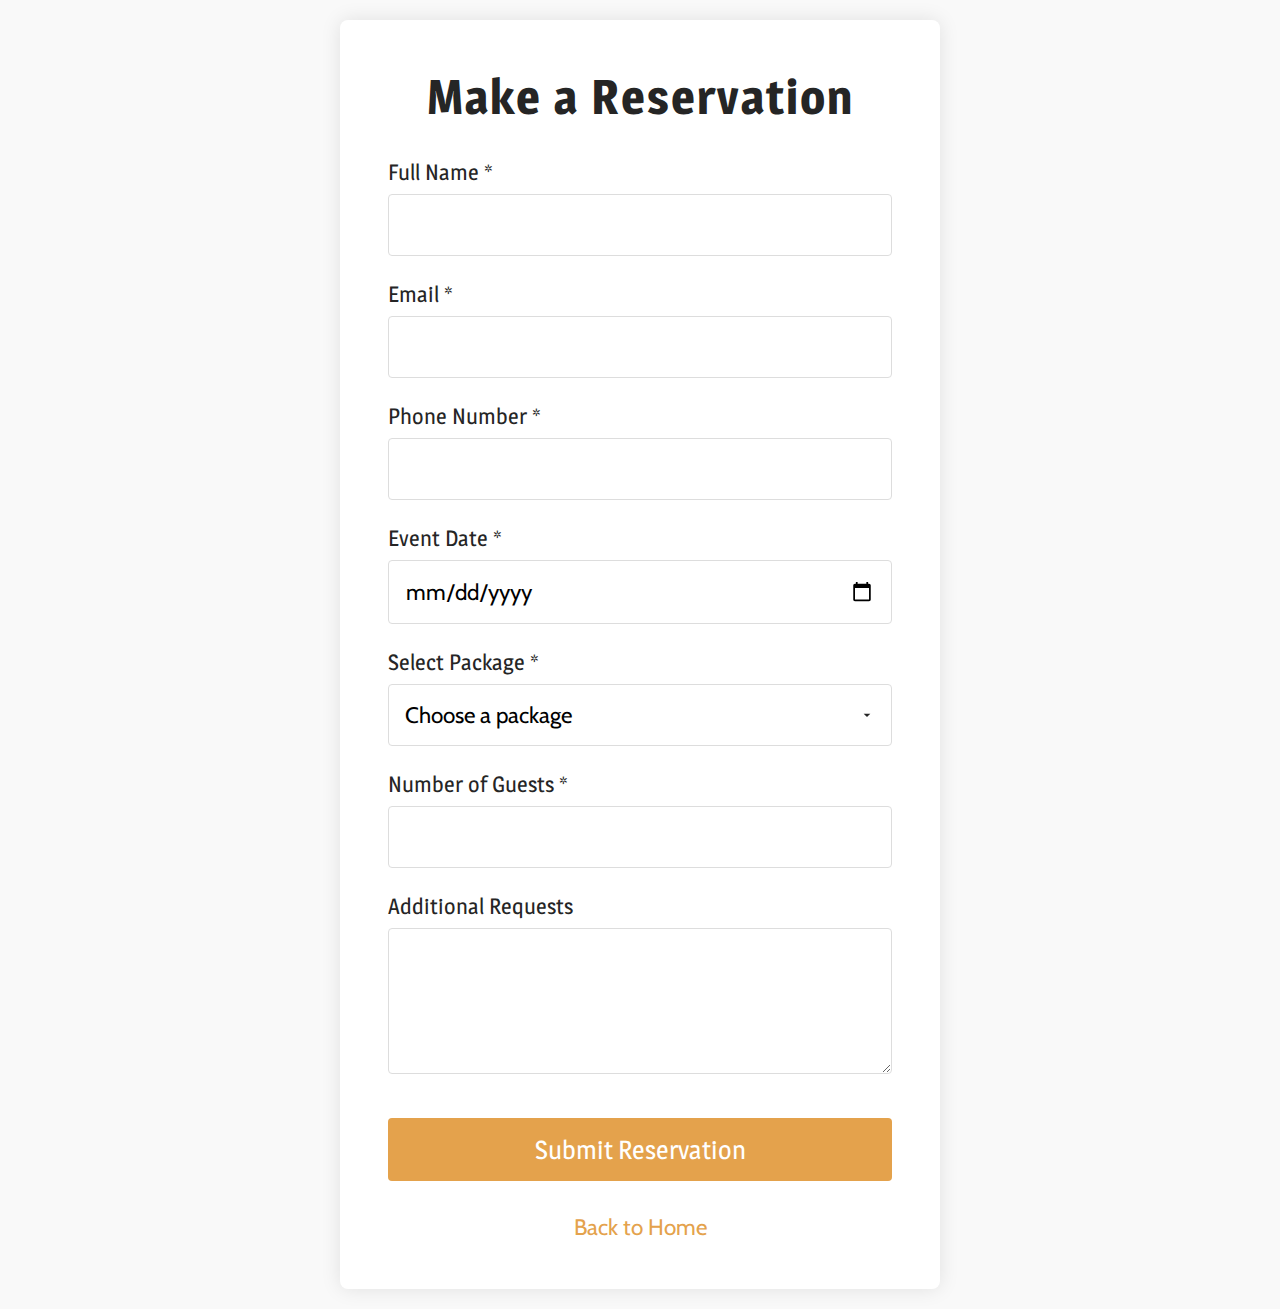
<file: Static_website/reservation.html>
<!DOCTYPE html>
<html lang="en">
<head>
    <meta charset="UTF-8">
    <meta name="viewport" content="width=device-width, initial-scale=1.0">
    <meta http-equiv="X-UA-Compatible" content="ie=edge">
    <title>Reservation - Just Celebration Zone</title>
    <!-- Font Awesome CDN (Updated to latest version) -->
    <link rel="stylesheet" href="https://cdnjs.cloudflare.com/ajax/libs/font-awesome/6.5.1/css/all.min.css">
    <!-- Google Fonts -->
    <link href="https://fonts.googleapis.com/css?family=Cabin|Herr+Von+Muellerhoff|Source+Sans+Pro:400,900&display=swap" rel="stylesheet">
    <link href="https://fonts.googleapis.com/css2?family=Magra:wght@400;700&display=swap" rel="stylesheet">
    <!-- Billy Ohio Font -->
    <link rel="stylesheet" href="//pxgcdn.com/fonts/billy-ohio/stylesheet.css" type="text/css" media="all">
    <style>
        /* Reset and Global Styles */
        * {
            margin: 0;
            padding: 0;
            box-sizing: border-box;
        }

        :root {
            --main-font: 'Magra', sans-serif;
            --secondary-font: 'Billy Ohio', cursive;
            --body-font: 'Cabin', sans-serif;
            --main-font-color-dark: #252525;
            --secondary-font-color: #e4a24c;
            --secondary-font-color1: #DB901D;
            --secondary-font-color2: #D0A839;
            --body-font-color: #515151;
        }

        body {
            font-family: var(--body-font);
            color: var(--body-font-color);
            background-color: #f9f9f9;
            min-height: 100vh;
            display: flex;
            justify-content: center;
            align-items: center;
            padding: 20px;
        }

        /* Container Styles */
        .container {
            max-width: 600px;
            width: 100%;
            background: #fff;
            padding: 3rem;
            border-radius: 8px;
            box-shadow: 0 0 20px rgba(0,0,0,0.1);
            transition: box-shadow 0.3s ease;
        }

        .container:hover {
            box-shadow: 0 0 25px rgba(0,0,0,0.15);
        }

        /* Heading Styles */
        h1 {
            font-family: var(--main-font);
            color: var(--main-font-color-dark);
            font-size: 3rem;
            text-align: center;
            margin-bottom: 2rem;
            letter-spacing: 2px;
        }

        /* Form Styles */
        .form-group {
            margin-bottom: 1.5rem;
        }

        label {
            display: block;
            margin-bottom: 0.5rem;
            font-family: var(--main-font);
            color: var(--main-font-color-dark);
            font-size: 1.4rem;
            font-weight: 500;
        }

        input, select, textarea {
            width: 100%;
            padding: 1rem;
            border: 1px solid #ddd;
            border-radius: 4px;
            font-size: 1.4rem;
            font-family: var(--body-font);
            transition: border-color 0.3s ease, box-shadow 0.3s ease;
        }

        input:focus, select:focus, textarea:focus {
            outline: none;
            border-color: var(--secondary-font-color);
            box-shadow: 0 0 5px rgba(228,162,76,0.3);
        }

        input[type="number"]::-webkit-outer-spin-button,
        input[type="number"]::-webkit-inner-spin-button {
            -webkit-appearance: none;
            margin: 0;
        }

        input[type="number"] {
            -moz-appearance: textfield;
        }

        select {
            appearance: none;
            background: url('data:image/svg+xml,<svg fill="%23252525" viewBox="0 0 24 24" xmlns="http://www.w3.org/2000/svg"><path d="M7 10l5 5 5-5z"/></svg>') no-repeat right 1rem center;
            background-size: 1rem;
            padding-right: 2.5rem;
        }

        textarea {
            resize: vertical;
            min-height: 100px;
        }

        /* Button Styles */
        button {
            background-color: var(--secondary-font-color);
            color: white;
            padding: 1rem 2rem;
            border: none;
            border-radius: 4px;
            font-size: 1.6rem;
            font-family: var(--main-font);
            cursor: pointer;
            width: 100%;
            transition: background-color 0.3s ease, transform 0.2s ease;
            margin-top: 1rem;
        }

        button:hover {
            background-color: var(--main-font-color-dark);
            transform: translateY(-2px);
        }

        button:active {
            transform: translateY(0);
        }

        /* Back Link Styles */
        .back-link {
            display: block;
            text-align: center;
            margin-top: 2rem;
            color: var(--secondary-font-color);
            font-size: 1.4rem;
            text-decoration: none;
            font-family: var(--body-font);
            transition: color 0.3s ease;
        }

        .back-link:hover {
            color: var(--main-font-color-dark);
            text-decoration: underline;
        }

        /* Error/Validation Styles */
        .error {
            color: #d32f2f;
            font-size: 1.2rem;
            margin-top: 0.5rem;
            display: none;
        }

        /* Responsive Design */
        @media screen and (max-width: 480px) {
            .container {
                padding: 2rem;
                margin: 0 1rem;
            }

            h1 {
                font-size: 2.5rem;
                margin-bottom: 1.5rem;
            }

            label, input, select, textarea, button, .back-link {
                font-size: 1.3rem;
            }

            button {
                padding: 0.8rem 1.5rem;
            }
        }
    </style>
</head>
<body>
    <div class="container">
        <h1>Make a Reservation</h1>
        <form id="reservationForm" action="#" method="POST" novalidate>
            <div class="form-group">
                <label for="name">Full Name *</label>
                <input type="text" id="name" name="name" required aria-required="true">
                <span class="error" id="nameError">Please enter your full name.</span>
            </div>
            <div class="form-group">
                <label for="email">Email *</label>
                <input type="email" id="email" name="email" required aria-required="true">
                <span class="error" id="emailError">Please enter a valid email address.</span>
            </div>
            <div class="form-group">
                <label for="phone">Phone Number *</label>
                <input type="tel" id="phone" name="phone" required aria-required="true" pattern="[0-9]{10}">
                <span class="error" id="phoneError">Please enter a valid 10-digit phone number.</span>
            </div>
            <div class="form-group">
                <label for="date">Event Date *</label>
                <input type="date" id="date" name="date" required aria-required="true" min="<?php echo date('Y-m-d'); ?>">
                <span class="error" id="dateError">Please select a valid future date.</span>
            </div>
            <div class="form-group">
                <label for="package">Select Package *</label>
                <select id="package" name="package" required aria-required="true">
                    <option value="">Choose a package</option>
                    <option value="399">399 Rs [Grand Decoration]</option>
                    <option value="599">599 Rs [Music, Grand Decoration With AC]</option>
                    <option value="799">799 Rs [AC With Grand Decoration, Projector With Music]</option>
                    <option value="1299">1299 Rs [AC With Grand Decoration, Projector With Music, Fog Entry]</option>
                </select>
                <span class="error" id="packageError">Please select a package.</span>
            </div>
            <div class="form-group">
                <label for="guests">Number of Guests *</label>
                <input type="number" id="guests" name="guests" min="1" required aria-required="true">
                <span class="error" id="guestsError">Please enter a valid number of guests (minimum 1).</span>
            </div>
            <div class="form-group">
                <label for="message">Additional Requests</label>
                <textarea id="message" name="message" rows="4" aria-label="Additional requests"></textarea>
            </div>
            <button type="submit">Submit Reservation</button>
        </form>
        <a href="index.html" class="back-link">Back to Home</a>
    </div>

    <script>
        document.addEventListener('DOMContentLoaded', () => {
            const form = document.getElementById('reservationForm');
            const inputs = form.querySelectorAll('input, select, textarea');

            // Form validation
            form.addEventListener('submit', (e) => {
                e.preventDefault();
                let isValid = true;

                // Reset error messages
                document.queryName('error').forEach(error => error.style.display = 'none');

                // Validate name
                const name = document.getElementById('name').value.trim();
                if (!name) {
                    document.getElementById('nameError').style.display = 'block';
                    isValid = false;
                }

                // Validate email
                const email = document.getElementById('email').value.trim();
                const emailRegex = /^[^\s@]+@[^\s@]+\.[^\s@]+$/;
                if (!emailRegex.test(email)) {
                    document.getElementById('emailError').style.display = 'block';
                    isValid = false;
                }

                // Validate phone (10 digits)
                const phone = document.getElementById('phone').value.trim();
                const phoneRegex = /^[0-9]{10}$/;
                if (!phoneRegex.test(phone)) {
                    document.getElementById('phoneError').style.display = 'block';
                    isValid = false;
                }

                // Validate date (must be in the future)
                const date = new Date(document.getElementById('date').value);
                const today = new Date();
                today.setHours(0, 0, 0, 0);
                if (date <= today) {
                    document.getElementById('dateError').style.display = 'block';
                    isValid = false;
                }

                // Validate package
                const packageSelect = document.getElementById('package').value;
                if (!packageSelect) {
                    document.getElementById('packageError').style.display = 'block';
                    isValid = false;
                }

                // Validate guests (minimum 1)
                const guests = document.getElementById('guests').value;
                if (guests < 1 || isNaN(guests)) {
                    document.getElementById('guestsError').style.display = 'block';
                    isValid = false;
                }

                if (isValid) {
                    alert('Reservation submitted successfully! We will contact you soon.');
                    form.reset();
                }
            });

            // Real-time input validation
            inputs.forEach(input => {
                input.addEventListener('input', () => {
                    const error = input.nextElementSibling;
                    if (error && error.classList.contains('error')) {
                        error.style.display = 'none';
                    }
                });
            });
        });
    </script>
</body>
</html>
</file>
